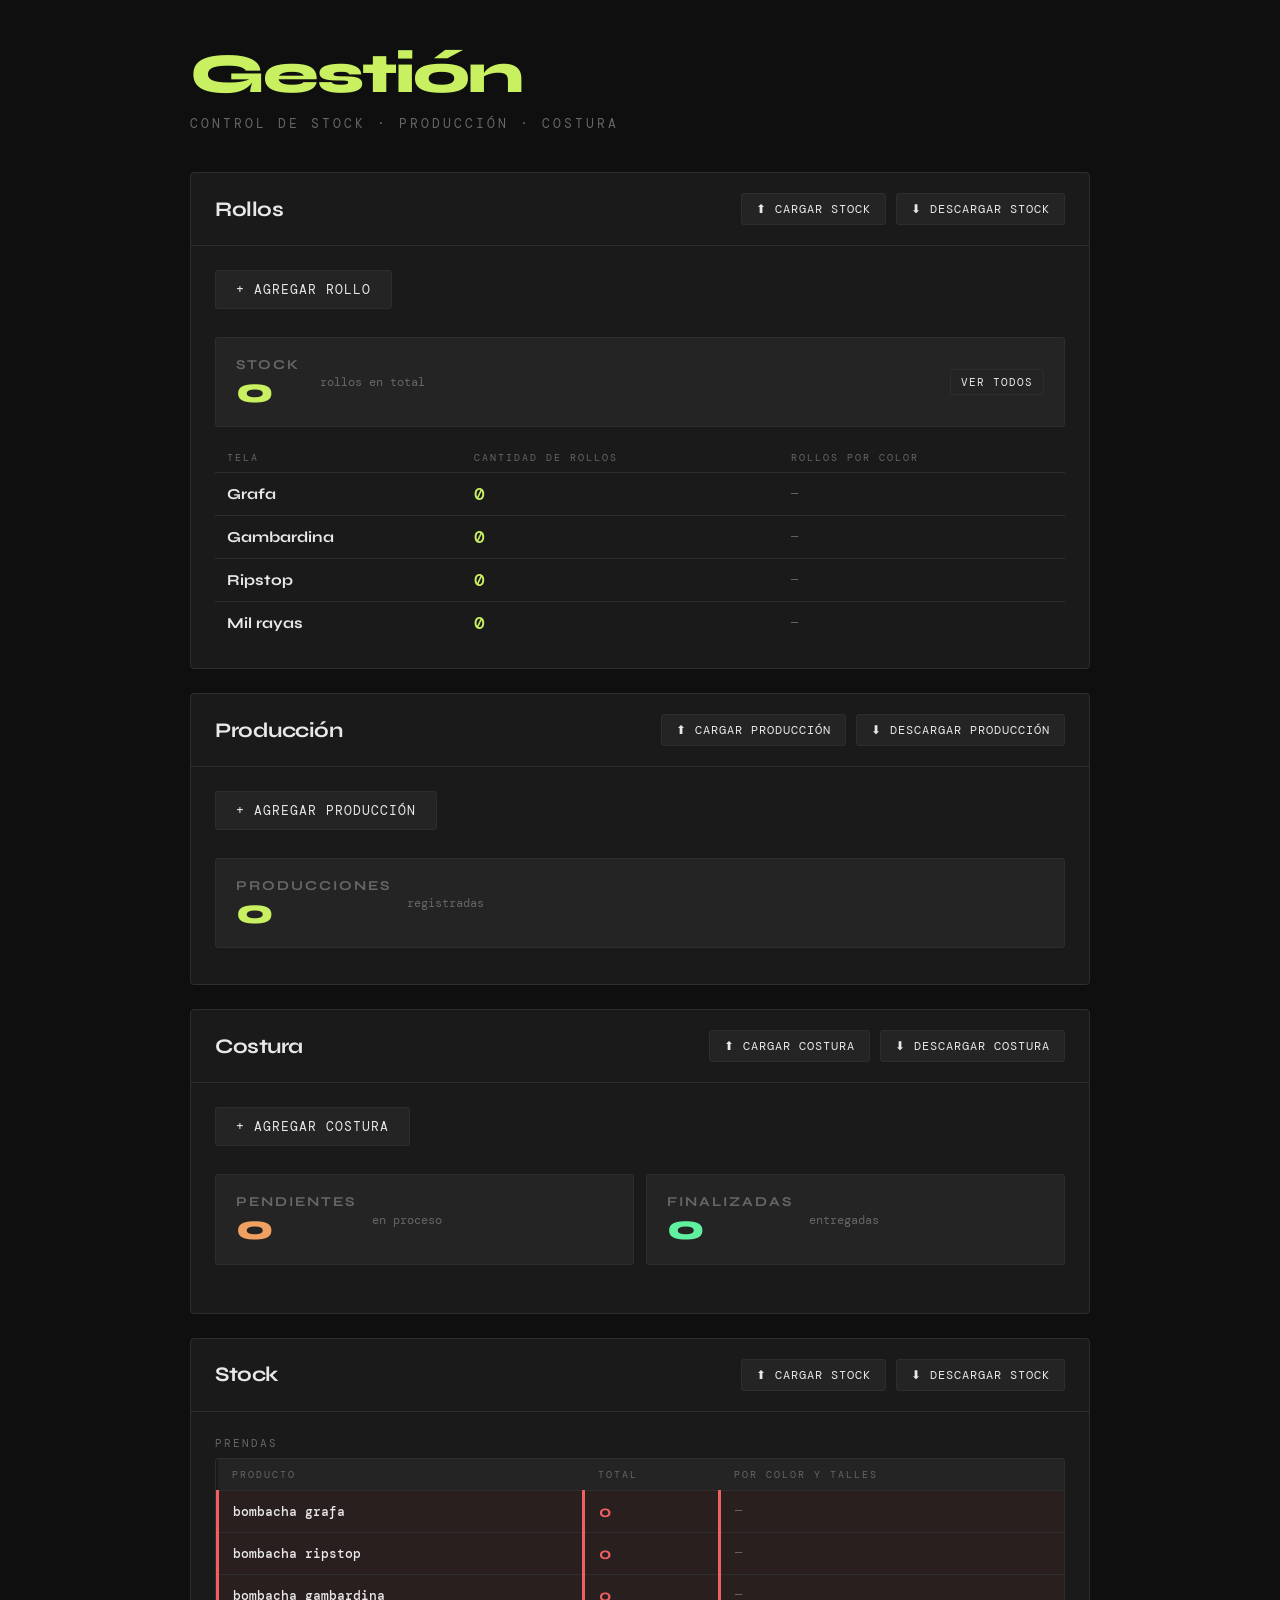
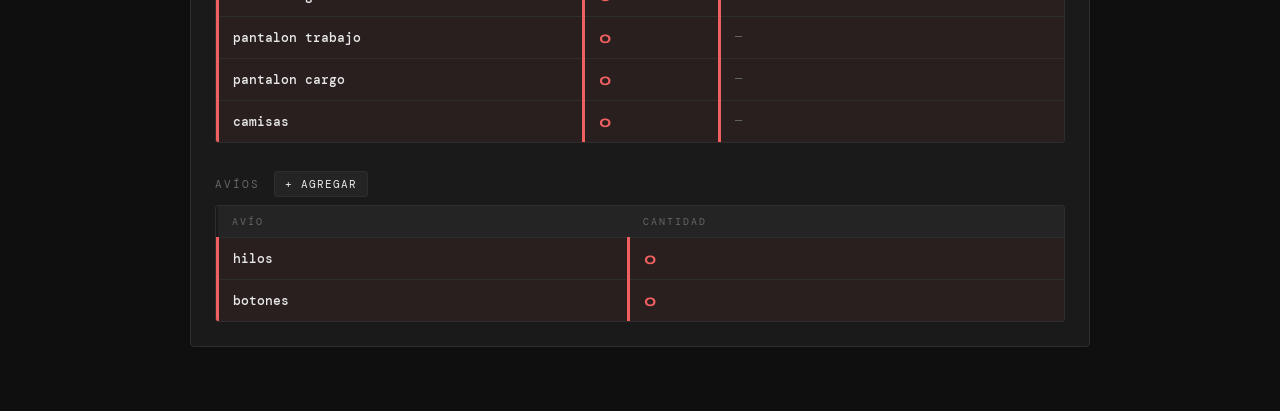
<file: assest/Sistema.html>
<!DOCTYPE html>
<html lang="es">
<head>
<meta charset="UTF-8">
<meta name="viewport" content="width=device-width, initial-scale=1.0">
<title>Gestión de Telas</title>
<style>
@import url('https://fonts.googleapis.com/css2?family=DM+Mono:wght@400;500&family=Syne:wght@700;800&display=swap');
:root{--bg:#0f0f0f;--surface:#1a1a1a;--surface2:#242424;--border:#2e2e2e;--accent:#c8f060;--accent2:#60c8f0;--accent3:#f0a060;--text:#e8e8e8;--muted:#666;--danger:#f06060;--success:#60f0a0;}
*{box-sizing:border-box;margin:0;padding:0;}
body{background:var(--bg);color:var(--text);font-family:'DM Mono',monospace;min-height:100vh;padding:40px 20px;}
.page-title{font-family:'Syne',sans-serif;font-size:clamp(2rem,5vw,3.5rem);font-weight:800;letter-spacing:-2px;color:var(--accent);margin-bottom:8px;}
.page-subtitle{color:var(--muted);font-size:.8rem;letter-spacing:3px;text-transform:uppercase;margin-bottom:40px;}
.container{max-width:900px;margin:0 auto;}
.section{background:var(--surface);border:1px solid var(--border);border-radius:4px;margin-bottom:24px;overflow:hidden;}
.section-header{display:flex;align-items:center;justify-content:space-between;padding:20px 24px;border-bottom:1px solid var(--border);flex-wrap:wrap;gap:10px;}
.section-title{font-family:'Syne',sans-serif;font-size:1.3rem;font-weight:700;letter-spacing:-.5px;}
.section-body{padding:24px;}
.btn{display:inline-flex;align-items:center;gap:8px;padding:10px 20px;border:1px solid var(--border);border-radius:3px;background:var(--surface2);color:var(--text);font-family:'DM Mono',monospace;font-size:.8rem;cursor:pointer;transition:all .15s;letter-spacing:1px;text-transform:uppercase;}
.btn:hover{border-color:var(--accent);color:var(--accent);}
.btn:disabled{opacity:.3;cursor:not-allowed;}
.btn:disabled:hover{border-color:var(--border);color:var(--text);}
.btn-accent{background:var(--accent);color:#0f0f0f;border-color:var(--accent);font-weight:500;}
.btn-accent:hover{background:#d4f570;color:#0f0f0f;}
.btn-blue{background:var(--accent2);color:#0f0f0f;border-color:var(--accent2);font-weight:500;}
.btn-blue:hover{background:#7dd4f5;color:#0f0f0f;}
.btn-orange{background:var(--accent3);color:#0f0f0f;border-color:var(--accent3);font-weight:500;}
.btn-orange:hover{background:#f5b47d;color:#0f0f0f;}
.btn-green{background:var(--success);color:#0f0f0f;border-color:var(--success);font-weight:500;}
.btn-green:hover{background:#7df5c0;color:#0f0f0f;}
.btn-sm{padding:7px 14px;font-size:.75rem;}
.btn-xs{padding:5px 10px;font-size:.7rem;}
.btn-row{display:flex;gap:10px;flex-wrap:wrap;align-items:center;}
.form-grid{display:grid;gap:16px;animation:slideDown .2s ease;}
@keyframes slideDown{from{opacity:0;transform:translateY(-8px)}to{opacity:1;transform:translateY(0)}}
@keyframes fadeIn{from{opacity:0}to{opacity:1}}
.field{display:flex;flex-direction:column;gap:6px;}
.field label{font-size:.7rem;text-transform:uppercase;letter-spacing:2px;color:var(--muted);}
.field select,.field input{background:var(--surface2);border:1px solid var(--border);border-radius:3px;color:var(--text);font-family:'DM Mono',monospace;font-size:.9rem;padding:10px 14px;width:100%;transition:border-color .15s;appearance:none;}
.field select:focus,.field input:focus{outline:none;border-color:var(--accent);}
.field select option{background:#1a1a1a;}
.select-wrapper{position:relative;}
.select-wrapper::after{content:'▾';position:absolute;right:14px;top:50%;transform:translateY(-50%);color:var(--muted);pointer-events:none;font-size:.8rem;}
.form-divider{height:1px;background:var(--border);margin:8px 0;}
/* CONTEO */
.conteo-wrap{display:grid;grid-template-columns:1fr 1fr;gap:12px;margin-top:28px;}
.conteo-box{background:var(--surface2);border:1px solid var(--border);border-radius:3px;padding:18px 20px;display:flex;align-items:center;gap:16px;}
.conteo-box.single{grid-column:1/-1;}
.conteo-label{font-family:'Syne',sans-serif;font-size:.85rem;font-weight:700;color:var(--muted);text-transform:uppercase;letter-spacing:2px;}
.conteo-num{font-family:'Syne',sans-serif;font-size:2.2rem;font-weight:800;color:var(--accent);line-height:1;}
.conteo-num.orange{color:var(--accent3);}
.conteo-num.green{color:var(--success);}
/* STOCK TABLE */
.stock-table{width:100%;border-collapse:collapse;margin-top:16px;font-size:.82rem;}
.stock-table th{color:var(--muted);font-size:.65rem;letter-spacing:2px;text-transform:uppercase;padding:8px 12px;border-bottom:1px solid var(--border);text-align:left;font-weight:400;}
.stock-table td{padding:10px 12px;border-bottom:1px solid var(--border);vertical-align:middle;}
.stock-table tr:last-child td{border-bottom:none;}
.stock-table .tela-name{font-family:'Syne',sans-serif;font-weight:700;font-size:.95rem;color:var(--text);}
.stock-table .qty{color:var(--accent);font-size:1.1rem;font-weight:500;}
.stock-table .color-tags{color:var(--muted);font-size:.75rem;letter-spacing:.5px;}
.stock-table .color-tag-val{color:var(--text);}
/* LISTA ROLLOS (ver todos) */
.items-list{margin-top:12px;display:flex;flex-direction:column;gap:6px;}
.list-section-label{font-size:.7rem;text-transform:uppercase;letter-spacing:2px;color:var(--muted);margin:16px 0 8px;}
.rollo-item{background:var(--surface2);border:1px solid var(--border);border-radius:3px;padding:10px 14px;font-size:.8rem;color:var(--muted);display:flex;gap:14px;flex-wrap:wrap;animation:fadeIn .2s ease;}
.rollo-item span{color:var(--text);}
/* PROD */
.prod-item{background:var(--surface2);border:1px solid var(--border);border-radius:3px;padding:14px 16px;font-size:.8rem;animation:fadeIn .2s ease;margin-bottom:6px;}
.prod-fecha{color:var(--accent2);font-weight:500;font-size:.75rem;}
.prod-main{color:var(--text);font-size:.88rem;margin:4px 0;}
.prod-detail{color:var(--muted);font-size:.74rem;margin-top:2px;}
/* COSTURA */
.costura-item{background:var(--surface2);border:1px solid var(--border);border-radius:3px;padding:14px 16px;font-size:.8rem;animation:fadeIn .2s ease;margin-bottom:6px;}
.costura-item.pendiente{border-left:3px solid var(--accent3);}
.costura-item.finalizada{border-left:3px solid var(--success);}
.badge{display:inline-block;padding:2px 8px;border-radius:2px;font-size:.65rem;letter-spacing:1px;text-transform:uppercase;font-weight:500;}
.badge-pend{background:rgba(240,160,96,.15);color:var(--accent3);border:1px solid rgba(240,160,96,.3);}
.badge-fin{background:rgba(96,240,160,.15);color:var(--success);border:1px solid rgba(96,240,160,.3);}
.error-msg{color:var(--danger);font-size:.75rem;letter-spacing:1px;margin-top:8px;display:none;}
/* MODAL */
.modal-overlay{position:fixed;inset:0;background:rgba(0,0,0,.85);display:none;align-items:center;justify-content:center;z-index:200;padding:20px;}
.modal-overlay.active{display:flex;}
.modal{background:var(--surface);border:1px solid var(--border);border-radius:4px;padding:32px;width:100%;max-width:440px;}
.modal h3{font-family:'Syne',sans-serif;font-size:1.2rem;margin-bottom:20px;color:var(--accent);}
.modal .field{margin-bottom:16px;}
/* TABLA RECORTES */
.tabla-wrapper{overflow-x:auto;margin-top:16px;border:1px solid var(--border);border-radius:3px;}
table.recorte-table{width:100%;border-collapse:collapse;font-size:.8rem;min-width:300px;}
table.recorte-table th{background:var(--surface2);color:var(--muted);font-size:.68rem;letter-spacing:2px;text-transform:uppercase;padding:9px 10px;border-bottom:1px solid var(--border);white-space:nowrap;}
table.recorte-table td{padding:7px 10px;border-bottom:1px solid var(--border);vertical-align:middle;}
table.recorte-table tr:last-child td{border-bottom:none;}
table.recorte-table td input[type=number]{background:transparent;border:1px solid var(--border);border-radius:2px;color:var(--text);font-family:'DM Mono',monospace;font-size:.8rem;padding:4px 8px;width:64px;text-align:center;}
table.recorte-table td input[type=number]:focus{outline:none;border-color:var(--accent);}
.td-color{color:var(--text);font-weight:500;min-width:90px;}
.talle-sel{background:var(--surface2);border:1px solid var(--border);color:var(--text);font-family:'DM Mono',monospace;font-size:.72rem;padding:5px 20px 5px 7px;width:100%;appearance:none;border-radius:2px;cursor:pointer;min-width:58px;}
.talle-sel:focus{outline:none;border-color:var(--accent);}
.btn-table-tool{background:var(--surface2);border:1px solid var(--border);border-radius:3px;color:var(--muted);font-family:'DM Mono',monospace;font-size:.68rem;padding:5px 10px;cursor:pointer;transition:all .15s;white-space:nowrap;text-transform:uppercase;letter-spacing:.5px;}
.btn-table-tool:hover{border-color:var(--accent);color:var(--accent);}
.btn-add-col{background:var(--surface2);border:1px solid var(--border);border-radius:3px;color:var(--accent);font-size:.9rem;width:26px;height:26px;display:inline-flex;align-items:center;justify-content:center;cursor:pointer;transition:all .15s;}
.btn-add-col:hover{border-color:var(--accent);}
.rollo-selector-item{background:var(--surface2);border:1px solid var(--border);border-radius:3px;margin-bottom:8px;}
.rollo-selector-item select{background:var(--surface2);border:none;color:var(--text);font-family:'DM Mono',monospace;font-size:.85rem;padding:10px 14px;width:100%;appearance:none;cursor:pointer;}
.rollo-selector-item select:focus{outline:none;}
.sub-label{font-size:.7rem;text-transform:uppercase;letter-spacing:2px;color:var(--muted);margin-bottom:10px;}
.hidden{display:none!important;}
.tipo-btn-wrap{display:flex;gap:12px;margin-top:12px;}
.tipo-btn{flex:1;padding:16px;border:1px solid var(--border);border-radius:3px;background:var(--surface2);color:var(--muted);font-family:'DM Mono',monospace;font-size:.82rem;cursor:pointer;transition:all .2s;text-align:center;}
.tipo-btn:hover,.tipo-btn.active{border-color:var(--accent);color:var(--accent);}
.tipo-btn span{display:block;font-family:'Syne',sans-serif;font-size:1.1rem;font-weight:700;color:var(--text);margin-bottom:4px;}
.tipo-btn.active span{color:var(--accent);}
.expandir-btn{background:none;border:1px solid var(--border);border-radius:2px;color:var(--muted);font-size:.65rem;padding:2px 6px;cursor:pointer;font-family:'DM Mono',monospace;margin-left:6px;transition:all .15s;}
.expandir-btn:hover{border-color:var(--accent2);color:var(--accent2);}
.talles-expand{font-size:.72rem;color:var(--muted);margin-top:4px;display:none;}
.talles-expand.open{display:block;}
/* TABLA STOCK FINAL */
.sf-table{width:100%;border-collapse:collapse;font-size:.82rem;}
.sf-table th{color:var(--muted);font-size:.65rem;letter-spacing:2px;text-transform:uppercase;padding:9px 14px;border-bottom:1px solid var(--border);text-align:left;font-weight:400;background:var(--surface2);}
.sf-table td{padding:10px 14px;border-bottom:1px solid var(--border);vertical-align:middle;}
.sf-table tr:last-child td{border-bottom:none;}
.sf-table .sf-nombre{font-weight:500;color:var(--text);}
.sf-table .sf-total{font-family:'Syne',sans-serif;font-size:1.05rem;font-weight:700;}
.sf-row-rojo td{background:rgba(240,96,96,.07);border-left:3px solid var(--danger);}
.sf-row-rojo .sf-total{color:var(--danger);}
.sf-row-amarillo td{background:rgba(240,220,96,.07);border-left:3px solid #f0dc60;}
.sf-row-amarillo .sf-total{color:#f0dc60;}
.sf-row-verde td{background:rgba(96,240,160,.07);border-left:3px solid var(--success);}
.sf-row-verde .sf-total{color:var(--success);}
.sf-detail{color:var(--muted);font-size:.74rem;}
</style>
</head>
<body>
<div class="container">
<div class="page-title">Gestión</div>
<div class="page-subtitle">Control de stock · producción · costura</div>

<!-- ══════════════ ROLLOS ══════════════ -->
<div class="section">
  <div class="section-header">
    <div class="section-title">Rollos</div>
    <div class="btn-row">
      <button class="btn btn-sm" id="btnCargar" onclick="triggerCargar()">⬆ Cargar stock</button>
      <button class="btn btn-sm" onclick="abrirModalDescarga('rollos')">⬇ Descargar stock</button>
      <input type="file" id="inputTxt" accept=".txt" style="display:none" onchange="cargarStock(event)">
    </div>
  </div>
  <div class="section-body">
    <button class="btn" onclick="toggleFormRollo()">+ Agregar rollo</button>

    <div id="formRollo" class="hidden" style="margin-top:18px;">
      <div class="form-grid" style="grid-template-columns:1fr 1fr 1fr;">
        <div class="field"><label>Tipo de tela</label>
          <div class="select-wrapper"><select id="rTipoTela">
            <option value="">— seleccionar —</option>
            <option value="grafa">Grafa</option>
            <option value="gambardina">Gambardina</option>
            <option value="ripstop">Ripstop</option>
            <option value="mil rayas">Mil rayas</option>
          </select></div>
        </div>
        <div class="field"><label>Color</label>
          <div class="select-wrapper"><select id="rColor">
            <option value="">— seleccionar —</option>
            <option value="negro">Negro</option>
            <option value="beige">Beige</option>
            <option value="azul">Azul</option>
            <option value="azul marino">Azul marino</option>
            <option value="verde">Verde</option>
            <option value="sin especificar">Sin especificar</option>
          </select></div>
        </div>
        <div class="field"><label>Metros (entero)</label>
          <input type="number" id="rMetros" placeholder="ej: 70" step="1" min="1">
        </div>
        <div class="field"><label>Fecha (DD/MM/AAAA)</label>
          <input type="text" id="rFecha" maxlength="10" oninput="formatFecha(this)">
        </div>
      </div>
      <div class="form-divider" style="margin-top:14px;"></div>
      <div style="margin-top:12px;">
        <button class="btn btn-accent" onclick="confirmarRollo()">✓ Confirmar rollo</button>
        <div class="error-msg" id="errRollo">⚠ Completá todos los campos.</div>
      </div>
    </div>

    <!-- Conteo stock -->
    <div class="conteo-wrap">
      <div class="conteo-box single" style="flex-direction:column;align-items:flex-start;gap:10px;">
        <div style="display:flex;align-items:center;gap:20px;width:100%;">
          <div><div class="conteo-label">Stock</div><div class="conteo-num" id="conteoRollos">0</div></div>
          <div style="color:var(--muted);font-size:.75rem;">rollos en total</div>
          <button class="btn btn-xs" id="btnVerTodos" onclick="toggleVerTodos()" style="margin-left:auto;">Ver todos</button>
        </div>
      </div>
    </div>

    <!-- Vista resumen por tela (default) -->
    <div id="stockResumen">
      <table class="stock-table">
        <thead><tr>
          <th>Tela</th><th>Cantidad de rollos</th><th>Rollos por color</th>
        </tr></thead>
        <tbody id="stockResumenBody"></tbody>
      </table>
    </div>

    <!-- Vista completa (ver todos) -->
    <div id="stockCompleto" class="hidden">
      <div class="items-list" id="rollosList"></div>
    </div>
  </div>
</div>

<!-- ══════════════ PRODUCCIÓN ══════════════ -->
<div class="section">
  <div class="section-header">
    <div class="section-title">Producción</div>
    <div class="btn-row">
      <button class="btn btn-sm" id="btnCargarProd" onclick="triggerCargarProd()">⬆ Cargar producción</button>
      <button class="btn btn-sm" onclick="abrirModalDescarga('prod')">⬇ Descargar producción</button>
      <input type="file" id="inputTxtProd" accept=".txt" style="display:none" onchange="cargarProduccion(event)">
    </div>
  </div>
  <div class="section-body">
    <button class="btn" onclick="iniciarProduccion()">+ Agregar producción</button>

    <!-- Paso 1: tipo tela + cant rollos + producto -->
    <div id="prodPaso1" class="hidden" style="margin-top:18px;">
      <div class="sub-label">Paso 1 — Tipo de tela, cantidad de rollos y producto</div>
      <div class="form-grid" style="grid-template-columns:1fr 1fr 1fr;">
        <div class="field"><label>Tipo de tela</label>
          <div class="select-wrapper"><select id="pTipoTela" onchange="actualizarConteoRollosTela()">
            <option value="">— seleccionar —</option>
            <option value="grafa">Grafa</option>
            <option value="gambardina">Gambardina</option>
            <option value="ripstop">Ripstop</option>
            <option value="mil rayas">Mil rayas</option>
          </select></div>
        </div>
        <div class="field"><label>Cantidad de rollos</label>
          <input type="number" id="pCantRollos" min="1" step="1" placeholder="ej: 3" oninput="actualizarConteoRollosTela()">
        </div>
        <div class="field"><label>Producto</label>
          <div class="select-wrapper"><select id="pProducto">
            <option value="">— seleccionar —</option>
            <option value="bombacha">Bombacha</option>
            <option value="pantalon trabajo">Pantalón trabajo</option>
            <option value="pantalon cargo">Pantalón cargo</option>
            <option value="camisas">Camisas</option>
            <option value="sin especificar">Sin especificar</option>
          </select></div>
        </div>
      </div>
      <div class="error-msg" id="errPaso1">⚠ Completá todos los campos. Debe haber suficientes rollos de esa tela.</div>
      <button class="btn btn-blue btn-sm" style="margin-top:12px;" onclick="confirmarPaso1()">Continuar →</button>
    </div>

    <!-- Paso 2: Seleccionar rollos -->
    <div id="prodPaso2" class="hidden" style="margin-top:18px;">
      <div class="sub-label">Paso 2 — Seleccionar rollos</div>
      <div id="selectoresRollos"></div>
      <div class="error-msg" id="errPaso2">⚠ Seleccioná todos los rollos.</div>
      <button class="btn btn-blue btn-sm" style="margin-top:10px;" onclick="confirmarPaso2()">Continuar →</button>
    </div>

    <!-- Paso 3: Cantidad de talles -->
    <div id="prodPaso3" class="hidden" style="margin-top:18px;">
      <div class="sub-label">Paso 3 — Cantidad de talles</div>
      <div style="display:flex;align-items:flex-end;gap:12px;">
        <div class="field" style="max-width:180px;"><label>Cantidad de talles</label>
          <input type="number" id="pCantTalles" min="1" step="1" placeholder="ej: 4">
        </div>
        <button class="btn btn-blue btn-sm" onclick="confirmarPaso3()">Generar tabla →</button>
      </div>
      <div class="error-msg" id="errPaso3">⚠ Ingresá una cantidad válida.</div>
    </div>

    <!-- Paso 4: Tabla de recortes -->
    <div id="prodPaso4" class="hidden" style="margin-top:18px;">
      <div class="sub-label">Paso 4 — Recortes por color y talle</div>
      <div class="tabla-wrapper">
        <table class="recorte-table" id="tablaRecortes">
          <thead id="tablaHead"></thead>
          <tbody id="tablaBody"></tbody>
        </table>
      </div>
      <div style="margin-top:10px;display:flex;align-items:center;gap:8px;flex-wrap:wrap;">
        <button class="btn-add-col" onclick="agregarColumna()" title="Agregar talle">+</button>
        <button class="btn-table-tool" onclick="poneTallesConsecutivos()">Talles consecutivos</button>
        <button class="btn-table-tool" onclick="poneRecortesIguales()">Poner recortes</button>
      </div>
      <div style="margin-top:14px;">
        <button class="btn btn-accent" onclick="confirmarProduccion()">✓ Confirmar producción</button>
        <div class="error-msg" id="errTabla">⚠ Completá todos los campos de la tabla.</div>
      </div>
    </div>

    <!-- Conteo producciones -->
    <div class="conteo-wrap">
      <div class="conteo-box single">
        <div><div class="conteo-label">Producciones</div><div class="conteo-num" id="conteoProd">0</div></div>
        <div style="display:flex;flex-direction:column;gap:8px;align-items:flex-start;">
          <div style="color:var(--muted);font-size:.75rem;">registradas</div>
          <button class="btn btn-xs" id="btnVerTodasProd" onclick="toggleVerTodasProd()" style="display:none;">Ver todas</button>
        </div>
      </div>
    </div>
    <div id="prodList" class="items-list"></div>
  </div>
</div>

<!-- ══════════════ COSTURA ══════════════ -->
<div class="section">
  <div class="section-header">
    <div class="section-title">Costura</div>
    <div class="btn-row">
      <button class="btn btn-sm" id="btnCargarCostura" onclick="triggerCargarCostura()">⬆ Cargar costura</button>
      <button class="btn btn-sm" onclick="abrirModalDescarga('costura')">⬇ Descargar costura</button>
      <input type="file" id="inputTxtCostura" accept=".txt" style="display:none" onchange="cargarCostura(event)">
    </div>
  </div>
  <div class="section-body">
    <button class="btn" onclick="iniciarCostura()">+ Agregar costura</button>

    <div id="costuraTipoSel" class="hidden" style="margin-top:14px;">
      <div class="sub-label">¿Dónde se realiza?</div>
      <div class="tipo-btn-wrap">
        <div class="tipo-btn" id="tipoBtnFabrica" onclick="selTipoCostura('fabrica')"><span>Fábrica</span>producción propia</div>
        <div class="tipo-btn" id="tipoBtnTercero" onclick="selTipoCostura('tercero')"><span>Tercero</span>taller externo</div>
      </div>
    </div>

    <div id="costuraFormFabrica" class="hidden" style="margin-top:18px;">
      <div class="sub-label">Nueva costura — Fábrica</div>
      <div style="display:grid;grid-template-columns:1fr 1fr;gap:16px;">
        <div class="field"><label>Fecha de ingreso (DD/MM/AAAA)</label>
          <input type="text" id="cFechaFabrica" maxlength="10" oninput="formatFecha(this)">
        </div>
        <div class="field"><label>Producción a usar</label>
          <div class="select-wrapper"><select id="cProdSel">
            <option value="">— seleccionar —</option>
          </select></div>
        </div>
      </div>
      <button class="btn btn-blue btn-sm" style="margin-top:12px;" onclick="confirmarCosturaFabrica()">Confirmar →</button>
      <div class="error-msg" id="errCostFabrica">⚠ Completá todos los campos.</div>
    </div>

    <div id="costuraFormTercero" class="hidden" style="margin-top:18px;">
      <div class="sub-label">Nueva costura — Tercero</div>
      <div class="form-grid">
        <div class="field"><label>Fecha de ingreso (DD/MM/AAAA)</label>
          <input type="text" id="cFechaTercero" maxlength="10" oninput="formatFecha(this)">
        </div>
        <div class="field"><label>Producción a usar</label>
          <div class="select-wrapper"><select id="cProdSelTercero">
            <option value="">— sin producción —</option>
          </select></div>
        </div>
        <div class="field"><label>Nombre del tercero</label>
          <input type="text" id="cNombreTercero" placeholder="ej: Taller San Martín">
        </div>
        <div class="field"><label>Descripción</label>
          <input type="text" id="cDescTercero" placeholder="ej: 50 bombachas grafa negro">
        </div>
      </div>
      <button class="btn btn-blue btn-sm" style="margin-top:12px;" onclick="confirmarCosturaTercero()">Confirmar →</button>
      <div class="error-msg" id="errCostTercero">⚠ Completá fecha, nombre y descripción.</div>
    </div>

    <!-- Conteo costura -->
    <div class="conteo-wrap" style="margin-top:28px;">
      <div class="conteo-box">
        <div><div class="conteo-label">Pendientes</div><div class="conteo-num orange" id="conteoCostPend">0</div></div>
        <div style="color:var(--muted);font-size:.75rem;">en proceso</div>
      </div>
      <div class="conteo-box">
        <div><div class="conteo-label">Finalizadas</div><div class="conteo-num green" id="conteoCostFin">0</div></div>
        <div style="display:flex;flex-direction:column;gap:6px;align-items:flex-start;">
          <div style="color:var(--muted);font-size:.75rem;">entregadas</div>
          <button class="btn btn-xs" id="btnVerTodasCost" onclick="toggleVerTodasCost()" style="display:none;">Ver todas</button>
        </div>
      </div>
    </div>
    <div id="costuraPendList" class="items-list"></div>
    <div id="costuraFinList" class="items-list"></div>
  </div>
</div>

<!-- ══════════════ STOCK FINAL ══════════════ -->
<div class="section">
  <div class="section-header">
    <div class="section-title">Stock</div>
    <div class="btn-row">
      <button class="btn btn-sm" id="btnCargarStock" onclick="triggerCargarStockFinal()">⬆ Cargar stock</button>
      <button class="btn btn-sm" onclick="abrirModalDescarga('stock')">⬇ Descargar stock</button>
      <input type="file" id="inputTxtStock" accept=".txt" style="display:none" onchange="cargarStockFinal(event)">
    </div>
  </div>
  <div class="section-body">

    <!-- Lista prendas -->
    <div class="sub-label" style="margin-bottom:8px;">Prendas</div>
    <div style="overflow-x:auto;border:1px solid var(--border);border-radius:3px;">
      <table class="sf-table" id="sfTablePrendas">
        <thead><tr>
          <th>Producto</th>
          <th>Total</th>
          <th>Por color y talles</th>
        </tr></thead>
        <tbody id="sfBodyPrendas"></tbody>
      </table>
    </div>

    <!-- Lista avíos -->
    <div style="display:flex;align-items:center;gap:14px;margin-top:28px;margin-bottom:8px;">
      <div class="sub-label" style="margin:0;">Avíos</div>
      <button class="btn btn-xs" onclick="toggleFormAvio()">+ Agregar</button>
    </div>
    <div id="formAvio" class="hidden" style="margin-bottom:14px;">
      <div style="display:grid;grid-template-columns:1fr 1fr auto;gap:12px;align-items:end;">
        <div class="field"><label>Tipo de avío</label>
          <div class="select-wrapper"><select id="avTipo">
            <option value="">— seleccionar —</option>
            <option value="hilos">Hilos</option>
            <option value="botones">Botones</option>
            <option value="cremalleras">Cremalleras</option>
            <option value="elástico">Elástico</option>
            <option value="etiquetas">Etiquetas</option>
            <option value="otro">Otro</option>
          </select></div>
        </div>
        <div class="field"><label>Cantidad</label>
          <input type="number" id="avCantidad" min="1" step="1" placeholder="ej: 200">
        </div>
        <button class="btn btn-accent btn-sm" onclick="confirmarAvio()" style="height:42px;">✓</button>
      </div>
      <div class="error-msg" id="errAvio">⚠ Completá tipo y cantidad.</div>
    </div>
    <div style="overflow-x:auto;border:1px solid var(--border);border-radius:3px;">
      <table class="sf-table" id="sfTableAvios">
        <thead><tr><th>Avío</th><th>Cantidad</th></tr></thead>
        <tbody id="sfBodyAvios"></tbody>
      </table>
    </div>

  </div>
</div>

</div><!-- /container -->

<!-- MODAL DESCARGA -->
<div class="modal-overlay" id="modalDescarga">
  <div class="modal">
    <h3 id="modalDescTitulo">Descargar</h3>
    <div class="field"><label>Fecha del archivo (DD/MM/AAAA)</label>
      <input type="text" id="fechaDescInput" maxlength="10" oninput="formatFecha(this)">
    </div>
    <div class="btn-row" style="justify-content:flex-end;margin-top:4px;">
      <button class="btn btn-sm" onclick="cerrarModal('modalDescarga')">Cancelar</button>
      <button class="btn btn-accent btn-sm" id="btnDescConfirm">Descargar</button>
    </div>
  </div>
</div>

<!-- MODAL FECHA+HORA PRODUCCIÓN -->
<div class="modal-overlay" id="modalFechaProd">
  <div class="modal">
    <h3>Confirmar producción</h3>
    <div class="field"><label>Fecha (DD/MM/AAAA)</label>
      <input type="text" id="mFechaProd" maxlength="10" oninput="formatFecha(this)">
    </div>
    <div class="btn-row" style="justify-content:flex-end;margin-top:4px;">
      <button class="btn btn-sm" onclick="cerrarModal('modalFechaProd')">Cancelar</button>
      <button class="btn btn-accent btn-sm" onclick="finalizarProduccion()">Confirmar</button>
    </div>
  </div>
</div>

<!-- MODAL FINALIZAR COSTURA -->
<div class="modal-overlay" id="modalFinCost">
  <div class="modal">
    <h3>Finalizar costura</h3>
    <div class="field"><label>Fecha de finalización (DD/MM/AAAA)</label>
      <input type="text" id="mFechaFinCost" maxlength="10" oninput="formatFecha(this)">
    </div>
    <div class="btn-row" style="justify-content:flex-end;margin-top:4px;">
      <button class="btn btn-sm" onclick="cerrarModal('modalFinCost')">Cancelar</button>
      <button class="btn btn-green btn-sm" onclick="confirmarFinCost()">Finalizar</button>
    </div>
  </div>
</div>

<script>
// ══════════════════════════════════════════════════
//  ESTADO
// ══════════════════════════════════════════════════
let rollos = [];          // {id, tipoTela, color, metros, fecha}
let producciones = [];    // array de producciones confirmadas
let costuras = [];        // todas las costuras

let stockYaCargado = false;   // bloquear cargar txt rollos más de una vez
let prodYaCargada = false;    // bloquear cargar prod más de una vez
let costuraYaCargada = false; // bloquear cargar costura más de una vez

let formRolloVisible = false;
let verTodosRollos = false;
let verTodasProd = false;
let verTodasCost = false;
let costFinalizandoId = null;

// estado producción en curso
let pE = { tipoTela:'', cantRollos:0, producto:'', rollosElegidos:[], colores:[], talles:[], datosTabla:{} };

// Iniciales de color
const INICIALES = {negro:'N', beige:'B', azul:'A', 'azul marino':'AM', verde:'V', 'sin especificar':'SE'};
const TELAS = ['grafa','gambardina','ripstop','mil rayas'];

// ══════════════════════════════════════════════════
//  UTILS
// ══════════════════════════════════════════════════
function hoy(){
  const d=new Date();
  return String(d.getDate()).padStart(2,'0')+'/'+String(d.getMonth()+1).padStart(2,'0')+'/'+d.getFullYear();
}
function ahoraStr(){
  const d=new Date();
  return String(d.getHours()).padStart(2,'0')+':'+String(d.getMinutes()).padStart(2,'0')+':'+String(d.getSeconds()).padStart(2,'0');
}
function generarId(){
  const d=new Date();
  return d.getFullYear()+String(d.getMonth()+1).padStart(2,'0')+String(d.getDate()).padStart(2,'0')
    +'_'+String(d.getHours()).padStart(2,'0')+String(d.getMinutes()).padStart(2,'0')+String(d.getSeconds()).padStart(2,'0')
    +String(d.getMilliseconds()).padStart(3,'0');
}
function formatFecha(inp){
  let v=inp.value.replace(/\D/g,'');
  if(v.length>2)v=v.slice(0,2)+'/'+v.slice(2);
  if(v.length>5)v=v.slice(0,5)+'/'+v.slice(5);
  inp.value=v;
}
function cerrarModal(id){document.getElementById(id).classList.remove('active');}
function descargarArchivo(contenido,nombre){
  const b=new Blob([contenido],{type:'text/plain;charset=utf-8'});
  const u=URL.createObjectURL(b);
  const a=document.createElement('a');a.href=u;a.download=nombre;a.click();URL.revokeObjectURL(u);
}
function colorTag(color){return INICIALES[color]||color.slice(0,2).toUpperCase();}

// ══════════════════════════════════════════════════
//  ROLLOS
// ══════════════════════════════════════════════════
function toggleFormRollo(){
  formRolloVisible=!formRolloVisible;
  const f=document.getElementById('formRollo');
  if(formRolloVisible){
    f.classList.remove('hidden');
    document.getElementById('rTipoTela').value='';
    document.getElementById('rColor').value='';
    document.getElementById('rMetros').value='';
    document.getElementById('rFecha').value=hoy();
    document.getElementById('errRollo').style.display='none';
  } else f.classList.add('hidden');
}

function confirmarRollo(){
  const tela=document.getElementById('rTipoTela').value;
  const color=document.getElementById('rColor').value;
  const metros=document.getElementById('rMetros').value;
  const fecha=document.getElementById('rFecha').value;
  const err=document.getElementById('errRollo');
  if(!tela||!color||!metros||parseInt(metros)<1||!fecha||fecha.length<10){err.style.display='block';return;}
  err.style.display='none';

  const id=generarId();
  // Verificar unicidad de id (rarísimo pero por si acaso)
  if(rollos.some(r=>r.id===id)){setTimeout(confirmarRollo,2);return;}

  rollos.push({id, tipoTela:tela, color, metros:parseInt(metros), fecha});
  document.getElementById('btnCargar').disabled=true; // ya no se puede cargar
  stockYaCargado=true;
  renderRollos();
  document.getElementById('formRollo').classList.add('hidden');
  formRolloVisible=false;
}

function renderRollos(){
  // Conteo total
  document.getElementById('conteoRollos').textContent=rollos.length;

  // Resumen por tela
  const body=document.getElementById('stockResumenBody');
  body.innerHTML='';
  TELAS.forEach(tela=>{
    const deEsaTela=rollos.filter(r=>r.tipoTela===tela);
    const colorCounts={};
    deEsaTela.forEach(r=>{ colorCounts[r.color]=(colorCounts[r.color]||0)+1; });
    const colorStr=Object.entries(colorCounts).map(([c,n])=>`<span class="color-tag-val">${colorTag(c)} ${n}</span>`).join(' ');
    const tr=document.createElement('tr');
    tr.innerHTML=`<td class="tela-name">${tela.charAt(0).toUpperCase()+tela.slice(1)}</td>
      <td class="qty">${deEsaTela.length}</td>
      <td class="color-tags">${colorStr||'<span style="color:var(--muted)">—</span>'}</td>`;
    body.appendChild(tr);
  });

  // Lista completa
  const list=document.getElementById('rollosList');
  list.innerHTML='';
  [...rollos].reverse().forEach(r=>{
    const div=document.createElement('div');
    div.className='rollo-item';
    div.innerHTML=`<span style="color:var(--accent);font-weight:500;">${r.tipoTela}</span>
      <span>${r.metros}m</span>&nbsp;·&nbsp;<span>${r.color}</span>&nbsp;·&nbsp;<span>${r.fecha}</span>`;
    list.appendChild(div);
  });
}

function toggleVerTodos(){
  verTodosRollos=!verTodosRollos;
  document.getElementById('stockResumen').classList.toggle('hidden',verTodosRollos);
  document.getElementById('stockCompleto').classList.toggle('hidden',!verTodosRollos);
  document.getElementById('btnVerTodos').textContent=verTodosRollos?'Ver resumen':'Ver todos';
}

// ── Cargar / Descargar stock ──
function triggerCargar(){
  if(stockYaCargado){alert('Solo se puede cargar el stock una vez.');return;}
  document.getElementById('inputTxt').click();
}
function cargarStock(ev){
  const file=ev.target.files[0]; if(!file)return;
  const reader=new FileReader();
  reader.onload=e=>parsearTxtRollos(e.target.result);
  reader.readAsText(file);
  ev.target.value='';
}
function parsearTxtRollos(texto){
  const bloques=texto.split(/-------\n/).filter(b=>b.trim());
  let n=0;
  const idsNuevas=new Set();
  bloques.forEach(bloque=>{
    const lineas=bloque.split('\n').filter(l=>l.trim()&&l.trim()!=='------');
    const obj={};
    lineas.forEach(l=>{const i=l.indexOf(':');if(i!==-1)obj[l.slice(0,i).trim().toLowerCase()]=l.slice(i+1).trim();});
    if(obj['tipo de tela']&&obj.color&&obj.fecha&&obj['id unica']){
      const id=obj['id unica'];
      if(rollos.some(r=>r.id===id)||idsNuevas.has(id))return; // no duplicar
      idsNuevas.add(id);
      rollos.push({id, tipoTela:obj['tipo de tela'], color:obj.color,
        metros:parseInt(obj.metros)||0, fecha:obj.fecha});
      n++;
    }
  });
  if(n>0){
    stockYaCargado=true;
    document.getElementById('btnCargar').disabled=true;
    renderRollos();
    alert(`✓ Se cargaron ${n} rollos.`);
  } else alert('No se encontraron rollos válidos.');
}

function abrirModalDescarga(tipo){
  if(tipo==='rollos'&&rollos.length===0){alert('No hay rollos para descargar.');return;}
  if(tipo==='prod'&&producciones.length===0){alert('No hay producciones para descargar.');return;}
  if(tipo==='costura'&&costuras.length===0){alert('No hay costuras para descargar.');return;}
  if(tipo==='stock'&&costuras.filter(c=>c.estado==='finalizada').length===0&&avios.length===0){alert('No hay stock para descargar.');return;}
  document.getElementById('fechaDescInput').value=hoy();
  document.getElementById('modalDescTitulo').textContent=
    tipo==='rollos'?'Descargar stock de rollos':tipo==='prod'?'Descargar producción':tipo==='costura'?'Descargar costura':'Descargar stock';
  const btn=document.getElementById('btnDescConfirm');
  btn.onclick=tipo==='rollos'?descRollos:tipo==='prod'?descProd:tipo==='costura'?descCostura:descStock;
  document.getElementById('modalDescarga').classList.add('active');
}

function descRollos(){
  const f=document.getElementById('fechaDescInput').value.trim();
  if(f.length<10){alert('Fecha inválida.');return;}
  const contenido=rollos.map(r=>`-------\ntipo de tela: ${r.tipoTela}\ncolor: ${r.color}\nmetros: ${r.metros}\nfecha: ${r.fecha}\nid unica: ${r.id}\n------`).join('\n');
  descargarArchivo(contenido,`RollosStock_${f.replace(/\//g,'-')}.txt`);
  cerrarModal('modalDescarga');
}

// ══════════════════════════════════════════════════
//  PRODUCCIÓN
// ══════════════════════════════════════════════════
function iniciarProduccion(){
  if(rollos.length===0){alert('No hay rollos en stock.');return;}
  resetProdPasos();
  document.getElementById('prodPaso1').classList.remove('hidden');
  document.getElementById('pTipoTela').value='';
  document.getElementById('pCantRollos').value='';
  document.getElementById('pProducto').value='';
  document.getElementById('errPaso1').style.display='none';
}
function resetProdPasos(){
  ['prodPaso1','prodPaso2','prodPaso3','prodPaso4'].forEach(id=>document.getElementById(id).classList.add('hidden'));
  pE={tipoTela:'',cantRollos:0,producto:'',rollosElegidos:[],colores:[],talles:[],datosTabla:{}};
}
function actualizarConteoRollosTela(){
  // solo feedback visual, no hace nada más
}
function confirmarPaso1(){
  const tela=document.getElementById('pTipoTela').value;
  const cant=parseInt(document.getElementById('pCantRollos').value);
  const prod=document.getElementById('pProducto').value;
  const err=document.getElementById('errPaso1');
  const rollosDeTela=rollos.filter(r=>r.tipoTela===tela);
  if(!tela||!prod||isNaN(cant)||cant<1||cant>rollosDeTela.length){
    err.style.display='block';
    err.textContent=`⚠ Completá todo. Hay ${rollosDeTela.length} rollo(s) de ${tela||'esa tela'}.`;
    return;
  }
  err.style.display='none';
  pE.tipoTela=tela; pE.cantRollos=cant; pE.producto=prod;
  document.getElementById('prodPaso1').classList.add('hidden');
  document.getElementById('prodPaso2').classList.remove('hidden');
  construirSelectores();
}

function construirSelectores(){
  const cont=document.getElementById('selectoresRollos');
  cont.innerHTML='';
  // Grupos de rollos de la tela seleccionada (por color+metros)
  const grupos={};
  rollos.filter(r=>r.tipoTela===pE.tipoTela).forEach(r=>{
    const key=`${r.color}|${r.metros}`;
    if(!grupos[key])grupos[key]={color:r.color,metros:r.metros,ids:[]};
    grupos[key].ids.push(r.id);
  });
  pE._grupos=grupos; // guardar referencia

  for(let i=0;i<pE.cantRollos;i++){
    const wrap=document.createElement('div');
    wrap.className='rollo-selector-item';
    wrap.innerHTML=`<div class="select-wrapper"><select id="selRollo_${i}" onchange="recalcSelectores()">
      <option value="">— Rollo ${i+1}: seleccionar —</option>
      ${Object.entries(grupos).map(([key,g])=>
        `<option value="${key}">${g.color} · ${g.metros}m (×${g.ids.length})</option>`
      ).join('')}
    </select></div>`;
    cont.appendChild(wrap);
  }
  document.getElementById('errPaso2').style.display='none';
}

function recalcSelectores(){
  // Para cada selector, mostrar cuántos quedan disponibles
  const cant=pE.cantRollos;
  // Contar cuántas veces se eligió cada key
  const conteo={};
  for(let i=0;i<cant;i++){
    const v=document.getElementById(`selRollo_${i}`)?.value;
    if(v)conteo[v]=(conteo[v]||0)+1;
  }
  for(let i=0;i<cant;i++){
    const sel=document.getElementById(`selRollo_${i}`);if(!sel)continue;
    const propio=sel.value;
    Array.from(sel.options).forEach(opt=>{
      if(!opt.value)return;
      const g=pE._grupos[opt.value];
      const usados=conteo[opt.value]||0;
      const disponibles=g.ids.length-usados+(opt.value===propio?1:0);
      if(disponibles<=0){
        opt.disabled=true;
        opt.textContent=`${g.color} · ${g.metros}m (agotado)`;
      } else {
        opt.disabled=false;
        opt.textContent=`${g.color} · ${g.metros}m (×${disponibles})`;
      }
    });
  }
}

function confirmarPaso2(){
  const cant=pE.cantRollos;
  const err=document.getElementById('errPaso2');
  // Validar que todos estén elegidos y que no se excedan los disponibles
  const conteo={};
  for(let i=0;i<cant;i++){
    const v=document.getElementById(`selRollo_${i}`)?.value;
    if(!v){err.style.display='block';return;}
    conteo[v]=(conteo[v]||0)+1;
  }
  for(const[key,n] of Object.entries(conteo)){
    if(n>pE._grupos[key].ids.length){err.style.display='block';return;}
  }
  err.style.display='none';
  pE._selConteo=conteo;
  pE.colores=[...new Set(Object.keys(conteo).map(k=>k.split('|')[0]))];
  document.getElementById('prodPaso2').classList.add('hidden');
  document.getElementById('prodPaso3').classList.remove('hidden');
  document.getElementById('pCantTalles').value='';
  document.getElementById('errPaso3').style.display='none';
}

function confirmarPaso3(){
  const n=parseInt(document.getElementById('pCantTalles').value);
  const err=document.getElementById('errPaso3');
  if(isNaN(n)||n<1){err.style.display='block';return;}
  err.style.display='none';
  // Talles 0,2,4,...60 — arrancan seleccionados desde 40
  const todosLosTalles=Array.from({length:31},(_,i)=>i*2); // 0,2,...60
  const desde=todosLosTalles.indexOf(40);
  pE.talles=todosLosTalles.slice(desde,desde+n);
  pE.datosTabla={};
  document.getElementById('prodPaso3').classList.add('hidden');
  document.getElementById('prodPaso4').classList.remove('hidden');
  renderTabla();
}

function guardarDatosTabla(){
  pE.colores.forEach(color=>{
    const ck=color.replace(/ /g,'_');
    if(!pE.datosTabla[color])pE.datosTabla[color]={};
    pE.talles.forEach((_,ci)=>{
      const inp=document.getElementById(`cel_${ck}_${ci}`);
      if(inp)pE.datosTabla[color][ci]=inp.value;
    });
  });
}

function renderTabla(){
  const head=document.getElementById('tablaHead');
  const body=document.getElementById('tablaBody');
  const todosLosTalles=Array.from({length:31},(_,i)=>i*2); // 0,2,...60

  head.innerHTML='';
  const trH=document.createElement('tr');
  trH.innerHTML='<th>Color</th>';
  pE.talles.forEach((t,ci)=>{
    const th=document.createElement('th');
    th.innerHTML=`<div class="select-wrapper" style="min-width:60px;">
      <select class="talle-sel" onchange="cambiarTalle(this,${ci})">
        ${todosLosTalles.map(n=>`<option value="${n}"${n===t?' selected':''}>${n}</option>`).join('')}
      </select></div>`;
    trH.appendChild(th);
  });
  head.appendChild(trH);

  body.innerHTML='';
  pE.colores.forEach(color=>{
    const ck=color.replace(/ /g,'_');
    const tr=document.createElement('tr');
    let cells=`<td class="td-color">${color}</td>`;
    pE.talles.forEach((_,ci)=>{
      const saved=pE.datosTabla[color]&&pE.datosTabla[color][ci]!=null?pE.datosTabla[color][ci]:'';
      cells+=`<td><input type="number" min="0" step="1" placeholder="0" id="cel_${ck}_${ci}" value="${saved}"></td>`;
    });
    tr.innerHTML=cells;
    body.appendChild(tr);
  });
}

function cambiarTalle(sel,ci){
  guardarDatosTabla();
  pE.talles[ci]=parseInt(sel.value);
  renderTabla();
}

function agregarColumna(){
  guardarDatosTabla();
  const todosLosTalles=Array.from({length:31},(_,i)=>i*2); // 0,2,...60
  const ultimo=pE.talles[pE.talles.length-1];
  const siguiente=todosLosTalles.find(t=>t>ultimo&&!pE.talles.includes(t));
  if(siguiente===undefined){alert('No hay más talles disponibles (máximo 60).');return;}
  pE.talles.push(siguiente);
  renderTabla();
}

function poneTallesConsecutivos(){
  guardarDatosTabla();
  const todosLosTalles=Array.from({length:31},(_,i)=>i*2); // 0,2,...60
  if(pE.talles.length===0)return;
  const primero=pE.talles[0];
  const idx=todosLosTalles.indexOf(primero);
  if(idx===-1)return;
  for(let i=1;i<pE.talles.length;i++){
    const nuevoTalle=todosLosTalles[idx+i];
    if(nuevoTalle)pE.talles[i]=nuevoTalle;
  }
  renderTabla();
}

function poneRecortesIguales(){
  // Para cada color, copia el valor de la primera columna a todas las demás
  pE.colores.forEach(color=>{
    const ck=color.replace(/ /g,'_');
    const primerInp=document.getElementById(`cel_${ck}_0`);
    if(!primerInp||primerInp.value==='')return;
    const val=primerInp.value;
    pE.talles.forEach((_,ci)=>{
      if(ci===0)return;
      const inp=document.getElementById(`cel_${ck}_${ci}`);
      if(inp)inp.value=val;
    });
  });
}

function confirmarProduccion(){
  const err=document.getElementById('errTabla');
  let ok=true;
  pE.colores.forEach(color=>{
    pE.talles.forEach((_,ci)=>{
      const inp=document.getElementById(`cel_${color.replace(/ /g,'_')}_${ci}`);
      if(!inp||inp.value===''||isNaN(parseInt(inp.value)))ok=false;
    });
  });
  if(!ok){err.style.display='block';return;}
  err.style.display='none';
  document.getElementById('mFechaProd').value=hoy();
  document.getElementById('modalFechaProd').classList.add('active');
}

function finalizarProduccion(){
  const fecha=document.getElementById('mFechaProd').value.trim();
  if(fecha.length<10){alert('Fecha inválida.');return;}
  const hora=ahoraStr();
  cerrarModal('modalFechaProd');

  // Recopilar datos
  const cantPorColorTalle={};
  pE.colores.forEach(color=>{
    cantPorColorTalle[color]={};
    pE.talles.forEach((t,ci)=>{
      const inp=document.getElementById(`cel_${color.replace(/ /g,'_')}_${ci}`);
      cantPorColorTalle[color][t]=parseInt(inp.value)||0;
    });
  });

  let totalPrendas=0;
  pE.colores.forEach(c=>pE.talles.forEach(t=>{totalPrendas+=cantPorColorTalle[c][t]||0;}));

  let totalMetros=0;
  Object.entries(pE._selConteo).forEach(([key,n])=>{
    const metros=parseInt(key.split('|')[1]);
    totalMetros+=metros*n;
  });

  const metrosPorPrenda=totalPrendas>0?parseFloat((totalMetros/totalPrendas).toFixed(2)):0;

  const porColor={};
  pE.colores.forEach(c=>{
    let sum=0;pE.talles.forEach(t=>{sum+=cantPorColorTalle[c][t]||0;});
    porColor[c]=sum;
  });

  const prod={
    id:generarId(),
    fecha,hora,
    rollosUsados:pE.cantRollos,
    tipoTela:pE.tipoTela,
    producto:pE.producto,
    totalPrendas,
    cantPorColorTalle,
    colores:[...pE.colores],
    talles:[...pE.talles],
    totalMetros,
    metrosPorPrenda,
    porColor
  };
  producciones.push(prod);

  // Descontar rollos del stock
  Object.entries(pE._selConteo).forEach(([key,n])=>{
    const[color,metrosStr]=key.split('|');
    let eliminados=0;
    rollos=rollos.filter(r=>{
      if(eliminados<n&&r.tipoTela===pE.tipoTela&&r.color===color&&r.metros===parseInt(metrosStr)){
        eliminados++;return false;
      }
      return true;
    });
  });
  renderRollos();
  renderProducciones();
  actualizarSelectorProd();
  resetProdPasos();
}

function porColorStr(prod){
  return prod.colores.map(c=>`${c.charAt(0).toUpperCase()+c.slice(1)} ${prod.porColor[c]}`).join(' · ');
}
function tallesStr(prod){
  return prod.colores.map(c=>
    `${c} ${prod.talles.map(t=>`T${t}.${prod.cantPorColorTalle[c][t]}`).join(' ')}`
  ).join(' — ');
}

function renderProducciones(){
  document.getElementById('conteoProd').textContent=producciones.length;
  const list=document.getElementById('prodList');
  list.innerHTML='';
  const btn=document.getElementById('btnVerTodasProd');
  if(producciones.length>5){btn.style.display='inline-flex';btn.textContent=verTodasProd?'Ver menos':`Ver todas (${producciones.length})`;}
  else btn.style.display='none';
  const orden=[...producciones].reverse();
  (verTodasProd?orden:orden.slice(0,5)).forEach(p=>{
    const div=document.createElement('div');div.className='prod-item';
    const tid=`talles_${p.id}`;
    div.innerHTML=`<div class="prod-fecha">${p.fecha} ${p.hora}</div>
      <div class="prod-main">${p.producto} · ${p.tipoTela} · ${p.totalPrendas} prendas · ${p.rollosUsados} rollos</div>
      <div class="prod-detail">${p.metrosPorPrenda}m/prenda · ${p.totalMetros}m total · ${porColorStr(p)}
        <button class="expandir-btn" onclick="toggleTalles('${tid}')">+</button>
      </div>
      <div class="talles-expand" id="${tid}">${tallesStr(p)}</div>`;
    list.appendChild(div);
  });
  actualizarSelectorProd();
}
function toggleVerTodasProd(){verTodasProd=!verTodasProd;renderProducciones();}
function toggleTalles(id){
  const el=document.getElementById(id);if(!el)return;
  el.classList.toggle('open');
  // cambiar texto del botón
  const btn=el.previousElementSibling?.querySelector('.expandir-btn');
  if(btn)btn.textContent=el.classList.contains('open')?'−':'+';
}

// TXT Producción
function generarTxtProd(){
  return producciones.map(p=>`-------\nfecha: ${p.fecha}\nhora: ${p.hora}\nrollos usados: ${p.rollosUsados}\ntipo de tela: ${p.tipoTela}\nproducto: ${p.producto}\nTotal: ${p.totalPrendas}\nmetros totales: ${p.totalMetros}\nmetros por prenda: ${p.metrosPorPrenda}\nPor color: ${p.colores.map(c=>`${c} ${p.porColor[c]}`).join(' ')}\ntalles: ${tallesStr(p)}\n------`).join('\n');
}
function descProd(){
  const f=document.getElementById('fechaDescInput').value.trim();
  if(f.length<10){alert('Fecha inválida.');return;}
  descargarArchivo(generarTxtProd(),`Produccion_${f.replace(/\//g,'-')}.txt`);
  cerrarModal('modalDescarga');
}
function triggerCargarProd(){
  if(prodYaCargada||producciones.length>0){alert('No se puede cargar producción si ya hay producciones.');return;}
  document.getElementById('inputTxtProd').click();
}
function cargarProduccion(ev){
  const file=ev.target.files[0];if(!file)return;
  const reader=new FileReader();
  reader.onload=e=>parsearTxtProd(e.target.result);
  reader.readAsText(file);
  ev.target.value='';
}
function parsearTxtProd(texto){
  const bloques=texto.split(/-------\n/).filter(b=>b.trim());
  let n=0;
  bloques.forEach(bloque=>{
    const lineas=bloque.split('\n').filter(l=>l.trim()&&!l.match(/^-{5,}$/));
    const obj={};
    const tallesLinea=lineas.find(l=>l.toLowerCase().startsWith('talles:'))||'';
    const porColorLinea=lineas.find(l=>l.toLowerCase().startsWith('por color:'))||'';
    lineas.forEach(l=>{
      if(l.toLowerCase().startsWith('talles:')||l.toLowerCase().startsWith('por color:'))return;
      const i=l.indexOf(':');if(i!==-1)obj[l.slice(0,i).trim().toLowerCase()]=l.slice(i+1).trim();
    });
    if(!obj.fecha)return;
    // parsear talles: Negro T44.2 T46.2 Azul T44.4
    const colores=[];const cantPorColorTalle={};const tallesSet=new Set();
    const COLS_CONOCIDOS=['negro','beige','azul marino','azul','verde','sin especificar'];
    const tStr=tallesLinea.replace(/^talles:\s*/i,'').trim();
    // Split por colores conocidos
    let restante=tStr;
    while(restante.trim()){
      let matchedColor=null,matchedIdx=Infinity;
      COLS_CONOCIDOS.forEach(col=>{
        const re=new RegExp('\\b'+col.replace(/ /g,'\\s+')+'\\b','i');
        const m=re.exec(restante);
        if(m&&m.index<matchedIdx){matchedIdx=m.index;matchedColor=col;}
      });
      if(!matchedColor)break;
      const sm=new RegExp(matchedColor.replace(/ /g,'\\s+'),'i').exec(restante);
      if(!sm)break;
      const afterColor=restante.slice(sm.index+sm[0].length).trim();
      let endIdx=afterColor.length;
      COLS_CONOCIDOS.forEach(col=>{
        const re=new RegExp('\\b'+col.replace(/ /g,'\\s+')+'\\b','i');
        const m=re.exec(afterColor);
        if(m&&m.index<endIdx)endIdx=m.index;
      });
      const datos=afterColor.slice(0,endIdx).trim();
      const color=matchedColor.toLowerCase();
      colores.push(color);cantPorColorTalle[color]={};
      const tokens=datos.match(/T(\d+)\.(\d+)/gi)||[];
      tokens.forEach(tok=>{
        const m=tok.match(/T(\d+)\.(\d+)/i);
        if(m){const t=parseInt(m[1]),c=parseInt(m[2]);cantPorColorTalle[color][t]=c;tallesSet.add(t);}
      });
      restante=afterColor.slice(endIdx);
    }
    const talles=[...tallesSet].sort((a,b)=>a-b);
    let total=parseInt(obj['total'])||0;
    const porColor={};
    const pcStr=porColorLinea.replace(/^por color:\s*/i,'').trim();
    COLS_CONOCIDOS.forEach(col=>{
      const re=new RegExp('\\b'+col.replace(/ /g,'\\s+')+'\\s+(\\d+)','i');
      const m=re.exec(pcStr);
      if(m)porColor[col.toLowerCase()]=parseInt(m[1]);
    });
    producciones.push({
      id:generarId()+n,
      fecha:obj.fecha,hora:obj.hora||'',
      rollosUsados:parseInt(obj['rollos usados'])||0,
      tipoTela:obj['tipo de tela']||'',
      producto:obj.producto||'',
      totalPrendas:total,
      cantPorColorTalle,colores,talles,
      totalMetros:parseFloat(obj['metros totales'])||0,
      metrosPorPrenda:parseFloat(obj['metros por prenda'])||0,
      porColor
    });
    n++;
  });
  if(n>0){prodYaCargada=true;renderProducciones();alert(`✓ Se cargaron ${n} producciones.`);}
  else alert('No se encontraron producciones válidas.');
}

// ══════════════════════════════════════════════════
//  COSTURA
// ══════════════════════════════════════════════════
function actualizarSelectorProd(){
  [document.getElementById('cProdSel'),document.getElementById('cProdSelTercero')].forEach(sel=>{
    if(!sel)return;
    const prev=sel.value;
    sel.innerHTML='<option value="">— sin producción —</option>';
    producciones.forEach(p=>{
      const opt=document.createElement('option');
      opt.value=String(p.id);
      opt.textContent=`${p.fecha} · ${p.producto} · ${p.tipoTela} · ${p.totalPrendas}p`;
      sel.appendChild(opt);
    });
    sel.value=prev;
  });
}
function iniciarCostura(){
  if(costuraYaCargada||costuras.length>0){
    // No bloquear agregar si ya hay, solo bloquear CARGAR
  }
  document.getElementById('costuraTipoSel').classList.remove('hidden');
  document.getElementById('costuraFormFabrica').classList.add('hidden');
  document.getElementById('costuraFormTercero').classList.add('hidden');
  document.getElementById('tipoBtnFabrica').classList.remove('active');
  document.getElementById('tipoBtnTercero').classList.remove('active');
}
function selTipoCostura(tipo){
  document.getElementById('tipoBtnFabrica').classList.toggle('active',tipo==='fabrica');
  document.getElementById('tipoBtnTercero').classList.toggle('active',tipo==='tercero');
  document.getElementById('costuraFormFabrica').classList.toggle('hidden',tipo!=='fabrica');
  document.getElementById('costuraFormTercero').classList.toggle('hidden',tipo!=='tercero');
  if(tipo==='fabrica'){
    document.getElementById('cFechaFabrica').value=hoy();
    actualizarSelectorProd();
    document.getElementById('errCostFabrica').style.display='none';
  } else {
    document.getElementById('cFechaTercero').value=hoy();
    document.getElementById('cNombreTercero').value='';
    document.getElementById('cDescTercero').value='';
    actualizarSelectorProd();
    document.getElementById('errCostTercero').style.display='none';
  }
}

function getProdById(id){return producciones.find(p=>String(p.id)===String(id));}

function confirmarCosturaFabrica(){
  const fecha=document.getElementById('cFechaFabrica').value.trim();
  const prodId=document.getElementById('cProdSel').value;
  const err=document.getElementById('errCostFabrica');
  if(!fecha||fecha.length<10||!prodId){err.style.display='block';return;}
  err.style.display='none';
  const prod=getProdById(prodId);
  if(!prod){alert('Producción no encontrada.');return;}

  costuras.push({
    id:generarId(),fecha,lugar:'fabrica',
    produccionId:String(prod.id),
    produccionRef:prod,
    producto:prod.producto,tipoTela:prod.tipoTela,
    totalPrendas:prod.totalPrendas,
    colores:prod.colores,talles:prod.talles,
    cantPorColorTalle:prod.cantPorColorTalle,
    porColor:prod.porColor,
    estado:'pendiente',nombre:'',descripcion:'',fechaFin:''
  });
  // descontar de producciones
  producciones=producciones.filter(p=>String(p.id)!==String(prodId));
  renderProducciones();
  ocultarFormsCostura();
  renderCosturas();
}

function confirmarCosturaTercero(){
  const fecha=document.getElementById('cFechaTercero').value.trim();
  const nombre=document.getElementById('cNombreTercero').value.trim();
  const desc=document.getElementById('cDescTercero').value.trim();
  const prodId=document.getElementById('cProdSelTercero').value;
  const err=document.getElementById('errCostTercero');
  if(!fecha||fecha.length<10||!nombre||!desc){err.style.display='block';return;}
  err.style.display='none';

  let prodRef=null,prodData={producto:'',tipoTela:'',totalPrendas:0,colores:[],talles:[],cantPorColorTalle:{},porColor:{}};
  if(prodId){
    prodRef=getProdById(prodId);
    if(prodRef){
      prodData={producto:prodRef.producto,tipoTela:prodRef.tipoTela,totalPrendas:prodRef.totalPrendas,
        colores:prodRef.colores,talles:prodRef.talles,cantPorColorTalle:prodRef.cantPorColorTalle,porColor:prodRef.porColor};
      // descontar de producciones
      producciones=producciones.filter(p=>String(p.id)!==String(prodId));
      renderProducciones();
    }
  }
  costuras.push({
    id:generarId(),fecha,lugar:'tercero',
    produccionId:prodId||'',
    produccionRef:prodRef,
    ...prodData,
    estado:'pendiente',nombre,descripcion:desc,fechaFin:''
  });
  ocultarFormsCostura();
  renderCosturas();
}

function ocultarFormsCostura(){
  document.getElementById('costuraTipoSel').classList.add('hidden');
  document.getElementById('costuraFormFabrica').classList.add('hidden');
  document.getElementById('costuraFormTercero').classList.add('hidden');
}

function renderCosturas(){
  const pend=costuras.filter(c=>c.estado==='pendiente');
  const fin=costuras.filter(c=>c.estado==='finalizada').reverse();
  document.getElementById('conteoCostPend').textContent=pend.length;
  document.getElementById('conteoCostFin').textContent=fin.length;
  const btn=document.getElementById('btnVerTodasCost');
  if(fin.length>5){btn.style.display='inline-flex';btn.textContent=verTodasCost?'Ver menos':`Ver finalizadas (${fin.length})`;}
  else btn.style.display='none';

  // Pendientes
  const pendList=document.getElementById('costuraPendList');
  pendList.innerHTML='';
  if(pend.length>0){
    const lbl=document.createElement('div');lbl.className='list-section-label';lbl.textContent='Pendientes';
    pendList.appendChild(lbl);
    pend.forEach(c=>{ pendList.appendChild(buildCosturaCard(c,true)); });
  }

  // Finalizadas
  const finList=document.getElementById('costuraFinList');
  finList.innerHTML='';
  const mostrar=verTodasCost?fin:fin.slice(0,5);
  if(mostrar.length>0){
    const lbl=document.createElement('div');lbl.className='list-section-label';lbl.textContent='Finalizadas';
    finList.appendChild(lbl);
    mostrar.forEach(c=>{ finList.appendChild(buildCosturaCard(c,false)); });
  }
}

function buildCosturaCard(c,conBoton){
  const div=document.createElement('div');
  div.className=`costura-item ${c.estado}`;
  const tid=`ct_${c.id}`;
  const lugarStr=c.lugar==='fabrica'?'Fábrica':`Tercero – ${c.nombre}`;
  const descStr=c.lugar==='tercero'?` · ${c.descripcion}`:'';
  const fechaStr=conBoton
    ? `${c.fecha} · ${lugarStr}${descStr}`
    : `Ingreso: ${c.fecha} → Entrega: ${c.fechaFin} · ${lugarStr}${descStr}`;

  const pcStr=c.colores&&c.colores.length
    ? c.colores.map(col=>`${col.charAt(0).toUpperCase()+col.slice(1)} ${c.porColor[col]||0}`).join(' · ')
    : '';
  const tallesExpandStr=c.colores&&c.colores.length
    ? c.colores.map(col=>`${col} ${c.talles.map(t=>`T${t}.${c.cantPorColorTalle[col][t]}`).join(' ')}`).join(' — ')
    : '';

  const mainInfo=c.producto||c.tipoTela
    ? `<div style="color:var(--text);font-size:.88rem;margin:4px 0;">${c.producto||''} · ${c.tipoTela||''} · ${c.totalPrendas||0} prendas</div>`
    : '';
  const colorInfo=pcStr
    ? `<div style="color:var(--muted);font-size:.74rem;margin-top:2px;">${pcStr}${tallesExpandStr?`<button class="expandir-btn" onclick="toggleTalles('${tid}')">+</button>`:''}</div>
       <div class="talles-expand" id="${tid}">${tallesExpandStr}</div>`
    : '';

  div.innerHTML=`<div style="display:flex;justify-content:space-between;align-items:flex-start;gap:8px;flex-wrap:wrap;">
    <div style="flex:1;">
      <div style="color:var(--accent2);font-weight:500;font-size:.75rem;">${fechaStr}</div>
      ${mainInfo}${colorInfo}
      <div style="margin-top:6px;"><span class="badge badge-${c.estado==='pendiente'?'pend':'fin'}">${c.estado}</span></div>
    </div>
    ${conBoton?`<button class="btn btn-orange btn-xs" onclick="abrirFinCostura('${c.id}')">Finalizar</button>`:''}
  </div>`;
  return div;
}

function toggleVerTodasCost(){verTodasCost=!verTodasCost;renderCosturas();}
function abrirFinCostura(id){
  costFinalizandoId=id;
  document.getElementById('mFechaFinCost').value=hoy();
  document.getElementById('modalFinCost').classList.add('active');
}
function confirmarFinCost(){
  const f=document.getElementById('mFechaFinCost').value.trim();
  if(f.length<10){alert('Fecha inválida.');return;}
  cerrarModal('modalFinCost');
  const c=costuras.find(x=>x.id===costFinalizandoId);
  if(c){c.estado='finalizada';c.fechaFin=f;}
  costFinalizandoId=null;
  renderCosturas();
  renderStockFinal();
}

// TXT Costura
function generarTxtCostura(){
  return costuras.map(c=>{
    const pcStr=c.colores&&c.colores.length
      ? c.colores.map(col=>`${col} ${c.porColor[col]||0}`).join(' ')
      : '-';
    const tStr=c.colores&&c.colores.length&&c.talles&&c.talles.length
      ? c.colores.map(col=>`${col} ${c.talles.map(t=>`T${t}.${(c.cantPorColorTalle[col]||{})[t]||0}`).join(' ')}`).join(' — ')
      : '-';
    return `------\nfecha ingreso: ${c.fecha}\nproduccion: ${c.produccionId||'-'}\nproducto: ${c.producto||'-'}\ntipo de tela: ${c.tipoTela||'-'}\ntotal prendas: ${c.totalPrendas||0}\npor color: ${pcStr}\ntalles: ${tStr}\nEstado: ${c.estado}\nlugar: ${c.lugar}\nnombre: ${c.nombre||'-'}\ndescripcion: ${c.descripcion||'-'}\nfecha de finalizacion: ${c.fechaFin||'-'}\n------`;
  }).join('\n');
}
function descCostura(){
  const f=document.getElementById('fechaDescInput').value.trim();
  if(f.length<10){alert('Fecha inválida.');return;}
  descargarArchivo(generarTxtCostura(),`Costura_${f.replace(/\//g,'-')}.txt`);
  cerrarModal('modalDescarga');
}
function triggerCargarCostura(){
  if(costuraYaCargada||costuras.length>0){alert('No se puede cargar costura si ya hay costuras.');return;}
  document.getElementById('inputTxtCostura').click();
}
function cargarCostura(ev){
  const file=ev.target.files[0];if(!file)return;
  const reader=new FileReader();
  reader.onload=e=>parsearTxtCostura(e.target.result);
  reader.readAsText(file);
  ev.target.value='';
}
function parsearTxtCostura(texto){
  const COLS_CONOCIDOS=['negro','beige','azul marino','azul','verde','sin especificar'];
  const bloques=texto.split(/\n?------\n/).filter(b=>b.trim());
  let n=0;
  bloques.forEach(bloque=>{
    const lineas=bloque.split('\n').filter(l=>l.trim()&&!l.match(/^-{5,}$/));
    const obj={};
    const tallesLinea=lineas.find(l=>l.toLowerCase().startsWith('talles:'))||'';
    const porColorLinea=lineas.find(l=>l.toLowerCase().startsWith('por color:'))||'';
    lineas.forEach(l=>{
      if(l.toLowerCase().startsWith('talles:')||l.toLowerCase().startsWith('por color:'))return;
      const i=l.indexOf(':');if(i!==-1)obj[l.slice(0,i).trim().toLowerCase()]=l.slice(i+1).trim();
    });
    if(!obj['fecha ingreso'])return;

    // Parsear por color
    const porColor={};
    const pcStr=(porColorLinea.replace(/^por color:\s*/i,'')||'').trim();
    if(pcStr&&pcStr!=='-'){
      COLS_CONOCIDOS.forEach(col=>{
        const re=new RegExp('\\b'+col.replace(/ /g,'\\s+')+'\\s+(\\d+)','i');
        const m=re.exec(pcStr);
        if(m)porColor[col]=parseInt(m[1]);
      });
    }

    // Parsear talles: "negro T44.2 T46.2 — azul T44.4"
    const colores=[];const cantPorColorTalle={};const tallesSet=new Set();
    const tStr=(tallesLinea.replace(/^talles:\s*/i,'')||'').trim();
    if(tStr&&tStr!=='-'){
      // Split por " — " primero, luego por color
      const segmentos=tStr.split(/\s+—\s+/);
      segmentos.forEach(seg=>{
        let matchedColor=null;
        COLS_CONOCIDOS.forEach(col=>{
          const re=new RegExp('^'+col.replace(/ /g,'\\s+')+'\\b','i');
          if(re.test(seg.trim()))matchedColor=col;
        });
        if(!matchedColor)return;
        const color=matchedColor.toLowerCase();
        colores.push(color);cantPorColorTalle[color]={};
        const tokens=seg.match(/T(\d+)\.(\d+)/gi)||[];
        tokens.forEach(tok=>{
          const m=tok.match(/T(\d+)\.(\d+)/i);
          if(m){const t=parseInt(m[1]),c=parseInt(m[2]);cantPorColorTalle[color][t]=c;tallesSet.add(t);}
        });
      });
    }
    const talles=[...tallesSet].sort((a,b)=>a-b);

    costuras.push({
      id:generarId()+n,
      fecha:obj['fecha ingreso'],lugar:obj.lugar||'fabrica',
      produccionId:obj.produccion==='-'?'':obj.produccion||'',
      produccionRef:null,
      producto:obj.producto==='-'?'':obj.producto||'',
      tipoTela:obj['tipo de tela']==='-'?'':obj['tipo de tela']||'',
      totalPrendas:parseInt(obj['total prendas'])||0,
      colores, talles, cantPorColorTalle, porColor,
      estado:obj.estado||'pendiente',
      nombre:obj.nombre==='-'?'':obj.nombre||'',
      descripcion:obj.descripcion==='-'?'':obj.descripcion||'',
      fechaFin:obj['fecha de finalizacion']==='-'?'':obj['fecha de finalizacion']||''
    });
    n++;
  });
  if(n>0){costuraYaCargada=true;renderCosturas();renderStockFinal();alert(`✓ Se cargaron ${n} costuras.`);}
  else alert('No se encontraron costuras válidas.');
}

// ══════════════════════════════════════════════════
//  STOCK FINAL (prendas + avíos)
// ══════════════════════════════════════════════════
let avios = []; // {tipo, cantidad}
let stockFinalCargado = false;
let formAvioVisible = false;

const PRODUCTOS_FIJOS = [
  'bombacha grafa','bombacha ripstop','bombacha gambardina',
  'pantalon trabajo','pantalon cargo','camisas'
];

// Mapa producto costura → fila fija
function normalizarProducto(prod, tela){
  const p=(prod||'').toLowerCase().trim();
  const t=(tela||'').toLowerCase().trim();
  if(p==='bombacha') return `bombacha ${t}`;
  if(p==='pantalon trabajo'||p==='pantalón trabajo') return 'pantalon trabajo';
  if(p==='pantalon cargo'||p==='pantalón cargo') return 'pantalon cargo';
  if(p==='camisas') return 'camisas';
  // fallback: concatenar
  return `${p} ${t}`.trim();
}

function sfColorFila(total){
  if(total<=20) return 'sf-row-rojo';
  if(total<=50) return 'sf-row-amarillo';
  return 'sf-row-verde';
}

function calcularStockPrendas(){
  // Suma costuras finalizadas por producto normalizado
  const mapa={}; // key → {total, porColor:{}, cantPorColorTalle:{}, talles:Set, colores:[]}
  PRODUCTOS_FIJOS.forEach(k=>{ mapa[k]={total:0,porColor:{},cantPorColorTalle:{},talles:new Set(),colores:[]}; });

  costuras.filter(c=>c.estado==='finalizada').forEach(c=>{
    const key=normalizarProducto(c.producto,c.tipoTela);
    if(!mapa[key]) mapa[key]={total:0,porColor:{},cantPorColorTalle:{},talles:new Set(),colores:[]};
    const m=mapa[key];
    m.total+=(c.totalPrendas||0);
    (c.colores||[]).forEach(col=>{
      if(!m.porColor[col]) m.porColor[col]=0;
      m.porColor[col]+=(c.porColor[col]||0);
      if(!m.cantPorColorTalle[col]) m.cantPorColorTalle[col]={};
      (c.talles||[]).forEach(t=>{
        m.talles.add(t);
        if(!m.cantPorColorTalle[col][t]) m.cantPorColorTalle[col][t]=0;
        m.cantPorColorTalle[col][t]+=((c.cantPorColorTalle[col]||{})[t]||0);
      });
      if(!m.colores.includes(col)) m.colores.push(col);
    });
  });
  return mapa;
}

function renderStockFinal(){
  const mapa=calcularStockPrendas();
  const tbody=document.getElementById('sfBodyPrendas');
  tbody.innerHTML='';

  // Mostrar todos: fijos primero, luego extras
  const extras=Object.keys(mapa).filter(k=>!PRODUCTOS_FIJOS.includes(k));
  [...PRODUCTOS_FIJOS,...extras].forEach(key=>{
    const d=mapa[key]||{total:0,porColor:{},cantPorColorTalle:{},talles:new Set(),colores:[]};
    const tallesArr=[...d.talles].sort((a,b)=>a-b);
    const pcStr=d.colores.length
      ? d.colores.map(c=>`${c.charAt(0).toUpperCase()+c.slice(1)} ${d.porColor[c]||0}`).join(' · ')
      : '—';
    const tid=`sf_${key.replace(/ /g,'_')}`;
    const tallesDetail=d.colores.length&&tallesArr.length
      ? d.colores.map(c=>`<b>${c}</b> ${tallesArr.map(t=>`T${t}:${(d.cantPorColorTalle[c]||{})[t]||0}`).join(' ')}`).join('<br>')
      : '—';

    const tr=document.createElement('tr');
    tr.className=sfColorFila(d.total);
    tr.innerHTML=`<td class="sf-nombre">${key}</td>
      <td class="sf-total">${d.total}</td>
      <td class="sf-detail">
        ${pcStr}
        ${tallesArr.length?`<button class="expandir-btn" onclick="toggleSfDetail('${tid}')">+</button>`:''}
        <div class="talles-expand" id="${tid}" style="margin-top:4px;">${tallesDetail}</div>
      </td>`;
    tbody.appendChild(tr);
  });

  renderAvios();
}

function toggleSfDetail(id){
  const el=document.getElementById(id);if(!el)return;
  el.classList.toggle('open');
  const btn=el.previousElementSibling;
  if(btn&&btn.classList.contains('expandir-btn')) btn.textContent=el.classList.contains('open')?'−':'+';
}

function renderAvios(){
  const tbody=document.getElementById('sfBodyAvios');
  tbody.innerHTML='';
  // Acumular por tipo
  const acum={};
  avios.forEach(a=>{ acum[a.tipo]=(acum[a.tipo]||0)+a.cantidad; });
  // Siempre mostrar hilos y botones aunque sean 0
  ['hilos','botones'].forEach(t=>{ if(acum[t]===undefined) acum[t]=0; });
  Object.entries(acum).forEach(([tipo,cant])=>{
    const tr=document.createElement('tr');
    tr.className=sfColorFila(cant);
    tr.innerHTML=`<td class="sf-nombre">${tipo}</td><td class="sf-total">${cant}</td>`;
    tbody.appendChild(tr);
  });
}

function toggleFormAvio(){
  formAvioVisible=!formAvioVisible;
  document.getElementById('formAvio').classList.toggle('hidden',!formAvioVisible);
  if(formAvioVisible){
    document.getElementById('avTipo').value='';
    document.getElementById('avCantidad').value='';
    document.getElementById('errAvio').style.display='none';
  }
}

function confirmarAvio(){
  const tipo=document.getElementById('avTipo').value;
  const cant=parseInt(document.getElementById('avCantidad').value);
  const err=document.getElementById('errAvio');
  if(!tipo||isNaN(cant)||cant<1){err.style.display='block';return;}
  err.style.display='none';
  avios.push({tipo,cantidad:cant});
  toggleFormAvio();
  renderAvios();
}

// ── TXT Stock Final ──
function generarTxtStock(){
  const mapa=calcularStockPrendas();
  const extras=Object.keys(mapa).filter(k=>!PRODUCTOS_FIJOS.includes(k));
  let txt='=== PRENDAS ===\n';
  [...PRODUCTOS_FIJOS,...extras].forEach(key=>{
    const d=mapa[key]||{total:0,porColor:{},cantPorColorTalle:{},talles:new Set(),colores:[]};
    const tallesArr=[...d.talles].sort((a,b)=>a-b);
    const pcStr=d.colores.map(c=>`${c} ${d.porColor[c]||0}`).join(' ') || '-';
    const tStr=d.colores.length&&tallesArr.length
      ? d.colores.map(c=>`${c} ${tallesArr.map(t=>`T${t}.${(d.cantPorColorTalle[c]||{})[t]||0}`).join(' ')}`).join(' — ')
      : '-';
    txt+=`-------\nproducto: ${key}\ntotal: ${d.total}\npor color: ${pcStr}\ntalles: ${tStr}\n------\n`;
  });
  txt+='\n=== AVIOS ===\n';
  const acum={};
  avios.forEach(a=>{ acum[a.tipo]=(acum[a.tipo]||0)+a.cantidad; });
  ['hilos','botones'].forEach(t=>{ if(!acum[t]) acum[t]=0; });
  Object.entries(acum).forEach(([tipo,cant])=>{
    txt+=`-------\navio: ${tipo}\ncantidad: ${cant}\n------\n`;
  });
  return txt;
}

function descStock(){
  const f=document.getElementById('fechaDescInput').value.trim();
  if(f.length<10){alert('Fecha inválida.');return;}
  descargarArchivo(generarTxtStock(),`Stock_${f.replace(/\//g,'-')}.txt`);
  cerrarModal('modalDescarga');
}

function triggerCargarStockFinal(){
  if(stockFinalCargado){alert('Solo se puede cargar el stock una vez.');return;}
  document.getElementById('inputTxtStock').click();
}

function cargarStockFinal(ev){
  const file=ev.target.files[0];if(!file)return;
  const reader=new FileReader();
  reader.onload=e=>parsearTxtStock(e.target.result);
  reader.readAsText(file);
  ev.target.value='';
}

function parsearTxtStock(texto){
  // Parsear avíos (prendas se recalculan de costuras, no se cargan del txt)
  const aviosMatch=texto.split('=== AVIOS ===')[1]||'';
  const bloques=aviosMatch.split(/-------\n/).filter(b=>b.trim());
  let n=0;
  avios=[];
  bloques.forEach(bloque=>{
    const lineas=bloque.split('\n').filter(l=>l.trim()&&!l.match(/^-{5,}$/));
    const obj={};
    lineas.forEach(l=>{const i=l.indexOf(':');if(i!==-1)obj[l.slice(0,i).trim().toLowerCase()]=l.slice(i+1).trim();});
    if(obj.avio&&obj.cantidad){
      avios.push({tipo:obj.avio,cantidad:parseInt(obj.cantidad)||0});
      n++;
    }
  });
  stockFinalCargado=true;
  document.getElementById('btnCargarStock').disabled=true;
  renderStockFinal();
  alert(`✓ Avíos cargados (${n}). Las prendas se calculan automáticamente de las costuras finalizadas.`);
}

// ── Inicialización ──
renderRollos();
renderStockFinal();

</script>
</body>
</html>
</file>
